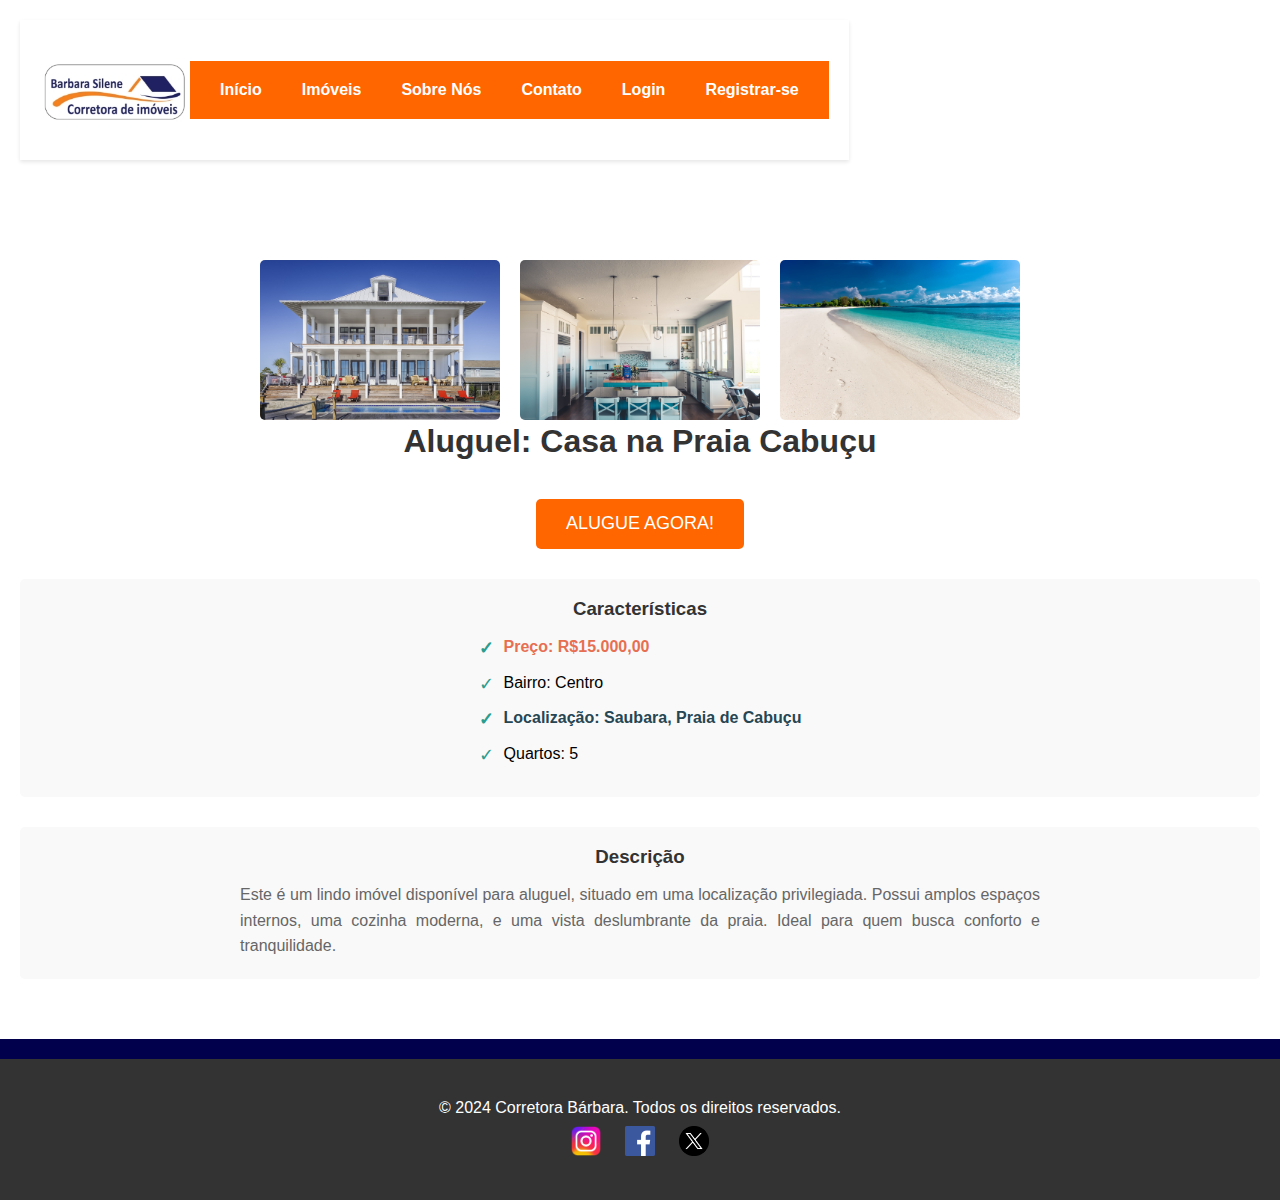
<file: alu_imovel1.html>
<!DOCTYPE html>
<html lang="pt-BR">
  <head>
    <meta charset="UTF-8" />
    <meta name="viewport" content="width=device-width, initial-scale=1.0" />
    <title>Corretora Bárbara</title>
    <link rel="stylesheet" href="styles1.css" />
    <link rel="stylesheet" href="estilo_detalhe.css" />
    <link rel="stylesheet" href="style_menu.css" />
  </head>
  <body>
    <!--CABEÇALHO DE NAVEGAÇÃO-->
    <header></header>
    <main>
      <!-- Galeria de Fotos do Imóvel -->
      <section class="properties">
        <!-- Miniaturas da Galeria -->
        <div class="gallery">
          <div class="thumbnail" onclick="toggleImage('image1')">
            <img
              src="imoveis/aluguel imoveis_/detalhes/large-home-389271_1280.jpg"
              alt="Imagem 1"
            />
          </div>
          <div class="thumbnail" onclick="toggleImage('image2')">
            <img
              src="imoveis/aluguel imoveis_/detalhes/kitchen-2565105_1280.jpg"
              alt="Imagem 2"
            />
          </div>
          <div class="thumbnail" onclick="toggleImage('image3')">
            <img
              src="imoveis/aluguel imoveis_/detalhes/beach-6292382_1280.jpg"
              alt="Imagem 3"
            />
          </div>
        </div>

        <!-- Visualização Ampliada (Lightbox) -->
        <div class="lightbox" id="image1">
          <span class="close" onclick="toggleImage('image1')">&times;</span>
          <img
            src="imoveis/aluguel imoveis_/detalhes/large-home-389271_1280.jpg"
            alt="Imagem 1"
          />
        </div>
        <div class="lightbox" id="image2">
          <span class="close" onclick="toggleImage('image2')">&times;</span>
          <img
            src="imoveis/aluguel imoveis_/detalhes/kitchen-2565105_1280.jpg"
            alt="Imagem 2"
          />
        </div>
        <div class="lightbox" id="image3">
          <span class="close" onclick="toggleImage('image3')">&times;</span>
          <img
            src="imoveis/aluguel imoveis_/detalhes/beach-6292382_1280.jpg"
            alt="Imagem 3"
          />
        </div>
        <h2>Aluguel: Casa na Praia Cabuçu</h2>
        <div>
          <div class="cta-container">
            <a href="contato.html" class="cta">ALUGUE AGORA!</a>
          </div>
        </div>
        <!-- Características -->
        <div class="property-details">
          <h3>Características</h3>
          <ul>
            <li>Preço: R$15.000,00</li>
            <li>Bairro: Centro</li>
            <li>Localização: Saubara, Praia de Cabuçu</li>
            <li>Quartos: 5</li>
          </ul>
        </div>

        <!-- Descrição Detalhada do Imóvel -->
        <div class="property-details">
          <h3>Descrição</h3>
          <p>
            Este é um lindo imóvel disponível para aluguel, situado em uma
            localização privilegiada. Possui amplos espaços internos, uma
            cozinha moderna, e uma vista deslumbrante da praia. Ideal para quem
            busca conforto e tranquilidade.
          </p>
        </div>
      </section>
    </main>

    <!-- RODAPÉ -->
    <footer></footer>
    <script src="loadComponents.js"></script>
    <script src="galeria.js"></script>
  </body>
</html>
</file>
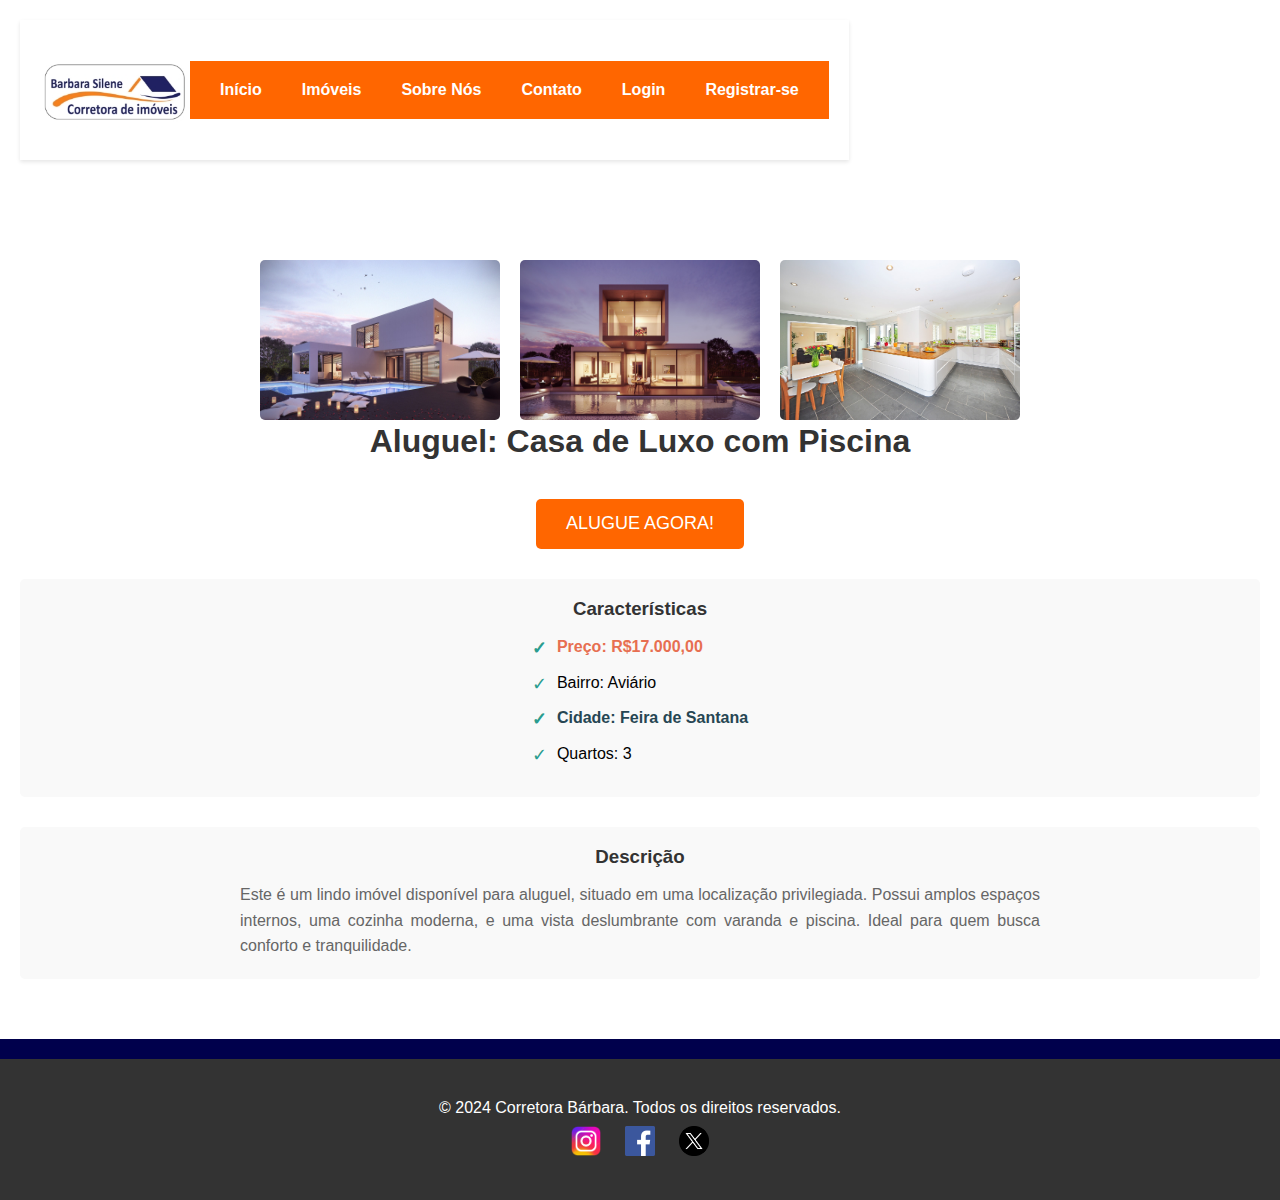
<file: alu_imovel2.html>
<!DOCTYPE html>
<html lang="pt-BR">
  <head>
    <meta charset="UTF-8" />
    <meta name="viewport" content="width=device-width, initial-scale=1.0" />
    <title>Corretora Bárbara</title>
    <link rel="stylesheet" href="styles1.css" />
    <link rel="stylesheet" href="estilo_detalhe.css" />
    <link rel="stylesheet" href="style_menu.css" />
  </head>
  <body>
    <!--CABEÇALHO DE NAVEGAÇÃO-->
    <header></header>
    <main>
      <!-- Galeria de Fotos do Imóvel -->
      <section class="properties">
        <!-- Miniaturas da Galeria -->
        <div class="gallery">
          <div class="thumbnail" onclick="toggleImage('image1')">
            <img
              src="imoveis/aluguel imoveis_/detalhes/architecture-1477101_1280.jpg"
              alt="Imagem 1"
            />
          </div>
          <div class="thumbnail" onclick="toggleImage('image2')">
            <img
              src="imoveis/aluguel imoveis_/detalhes/house-1477041_1280.jpg"
              alt="Imagem 2"
            />
          </div>
          <div class="thumbnail" onclick="toggleImage('image3')">
            <img
              src="imoveis/aluguel imoveis_/detalhes/kitchen-1336160_1280.jpg"
              alt="Imagem 3"
            />
          </div>
        </div>

        <!-- Visualização Ampliada (Lightbox) -->
        <div class="lightbox" id="image1">
          <span class="close" onclick="toggleImage('image1')">&times;</span>
          <img
            src="imoveis/aluguel imoveis_/detalhes/architecture-1477101_1280.jpg"
            alt="Imagem 1"
          />
        </div>
        <div class="lightbox" id="image2">
          <span class="close" onclick="toggleImage('image2')">&times;</span>
          <img
            src="imoveis/aluguel imoveis_/detalhes/house-1477041_1280.jpg"
            alt="Imagem 2"
          />
        </div>
        <div class="lightbox" id="image3">
          <span class="close" onclick="toggleImage('image3')">&times;</span>
          <img
            src="imoveis/aluguel imoveis_/detalhes/kitchen-1336160_1280.jpg"
            alt="Imagem 3"
          />
        </div>
        <h2>Aluguel: Casa de Luxo com Piscina</h2>
        <div>
          <div class="cta-container">
            <a href="contato.html" class="cta">ALUGUE AGORA!</a>
          </div>
        </div>
        <!-- Características -->
        <div class="property-details">
          <h3>Características</h3>
          <ul>
            <li>Preço: R$17.000,00</li>
            <li>Bairro: Aviário</li>
            <li>Cidade: Feira de Santana</li>
            <li>Quartos: 3</li>
          </ul>
        </div>

        <!-- Descrição Detalhada do Imóvel -->
        <div class="property-details">
          <h3>Descrição</h3>
          <p>
            Este é um lindo imóvel disponível para aluguel, situado em uma
            localização privilegiada. Possui amplos espaços internos, uma
            cozinha moderna, e uma vista deslumbrante com varanda e piscina.
            Ideal para quem busca conforto e tranquilidade.
          </p>
        </div>
      </section>
    </main>

    <!-- RODAPÉ -->
    <footer></footer>
    <script src="loadComponents.js"></script>
    <script src="galeria.js"></script>
  </body>
</html>
</file>
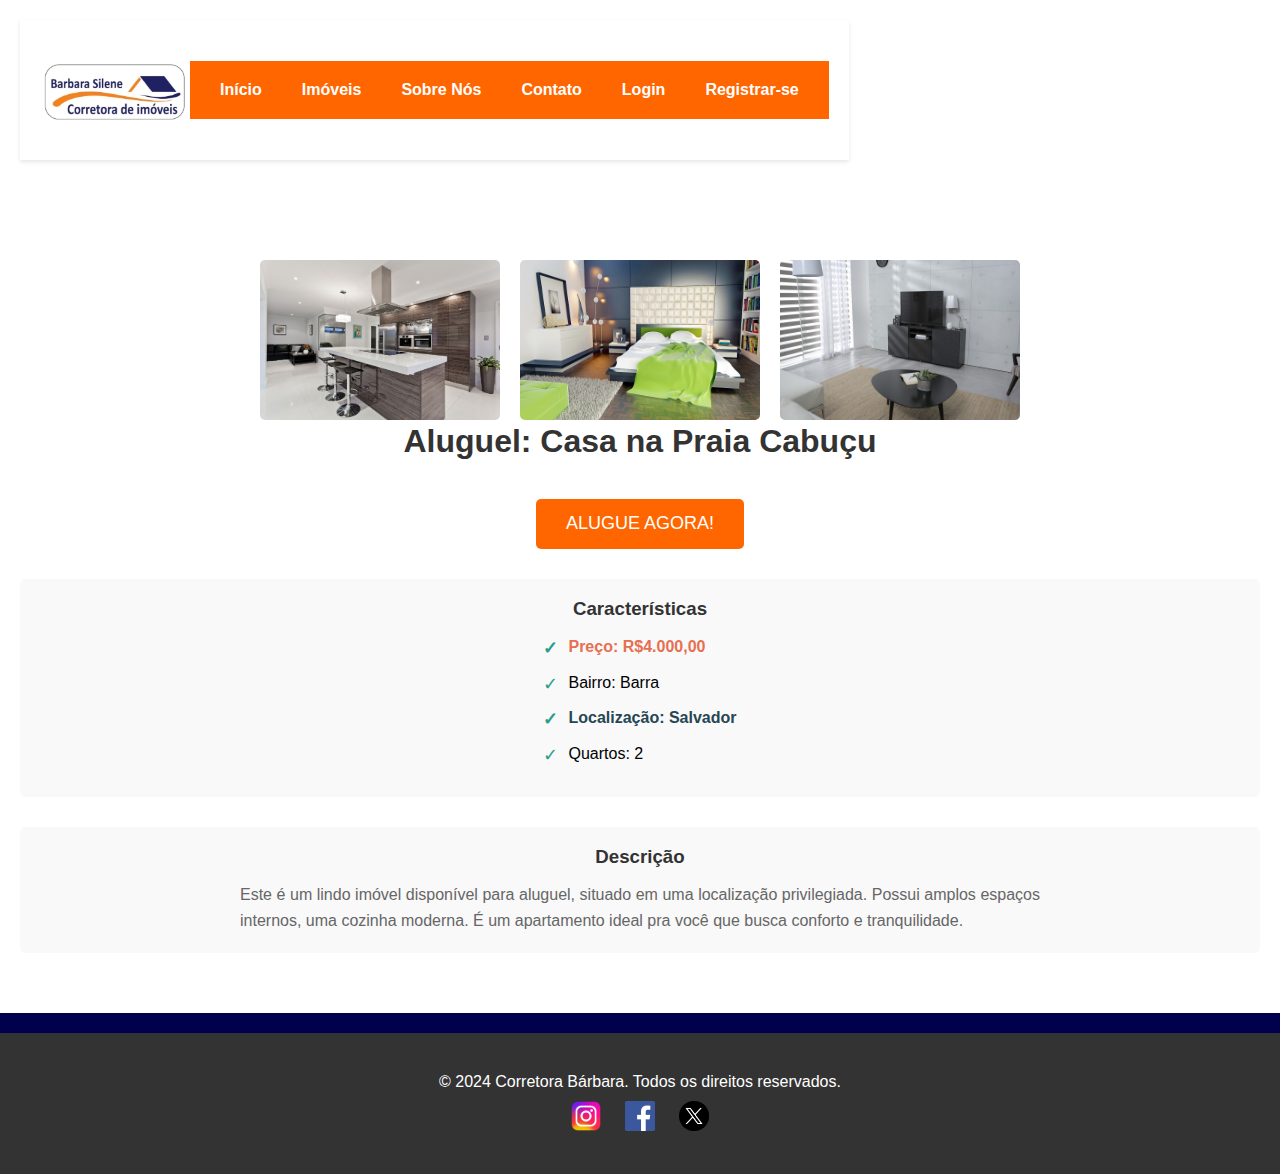
<file: alu_imovel3.html>
<!DOCTYPE html>
<html lang="pt-BR">
  <head>
    <meta charset="UTF-8" />
    <meta name="viewport" content="width=device-width, initial-scale=1.0" />
    <title>Corretora Bárbara</title>
    <link rel="stylesheet" href="styles1.css" />
    <link rel="stylesheet" href="estilo_detalhe.css" />
    <link rel="stylesheet" href="style_menu.css" />
  </head>
  <body>
    <!--CABEÇALHO DE NAVEGAÇÃO-->
    <header></header>
    <main>
      <!-- Galeria de Fotos do Imóvel -->
      <section class="properties">
        <!-- Miniaturas da Galeria -->
        <div class="gallery">
          <div class="thumbnail" onclick="toggleImage('image1')">
            <img
              src="imoveis/aluguel imoveis_/detalhes/kitchen-1809844_1280.jpg"
              alt="Imagem 1"
            />
          </div>
          <div class="thumbnail" onclick="toggleImage('image2')">
            <img
              src="imoveis/aluguel imoveis_/detalhes/wall-panel-416041_1280.jpg"
              alt="Imagem 2"
            />
          </div>
          <div class="thumbnail" onclick="toggleImage('image3')">
            <img
              src="imoveis/aluguel imoveis_/detalhes/living-room-1872192_1280.jpg"
              alt="Imagem 3"
            />
          </div>
        </div>

        <!-- Visualização Ampliada (Lightbox) -->
        <div class="lightbox" id="image1">
          <span class="close" onclick="toggleImage('image1')">&times;</span>
          <img
            src="imoveis/aluguel imoveis_/detalhes/large-home-389271_1280.jpg"
            alt="Imagem 1"
          />
        </div>
        <div class="lightbox" id="image2">
          <span class="close" onclick="toggleImage('image2')">&times;</span>
          <img
            src="imoveis/aluguel imoveis_/detalhes/kitchen-2565105_1280.jpg"
            alt="Imagem 2"
          />
        </div>
        <div class="lightbox" id="image3">
          <span class="close" onclick="toggleImage('image3')">&times;</span>
          <img
            src="imoveis/aluguel imoveis_/detalhes/beach-6292382_1280.jpg"
            alt="Imagem 3"
          />
        </div>
        <h2>Aluguel: Casa na Praia Cabuçu</h2>
        <div>
          <div class="cta-container">
            <a href="contato.html" class="cta">ALUGUE AGORA!</a>
          </div>
        </div>
        <!-- Características -->
        <div class="property-details">
          <h3>Características</h3>
          <ul>
            <li>Preço: R$4.000,00</li>
            <li>Bairro: Barra</li>
            <li>Localização: Salvador</li>
            <li>Quartos: 2</li>
          </ul>
        </div>

        <!-- Descrição Detalhada do Imóvel -->
        <div class="property-details">
          <h3>Descrição</h3>
          <p>
            Este é um lindo imóvel disponível para aluguel, situado em uma
            localização privilegiada. Possui amplos espaços internos, uma
            cozinha moderna. É um apartamento ideal pra você que busca conforto
            e tranquilidade.
          </p>
        </div>
      </section>
    </main>

    <!-- RODAPÉ -->
    <footer></footer>
    <script src="loadComponents.js"></script>
    <script src="galeria.js"></script>
  </body>
</html>
</file>
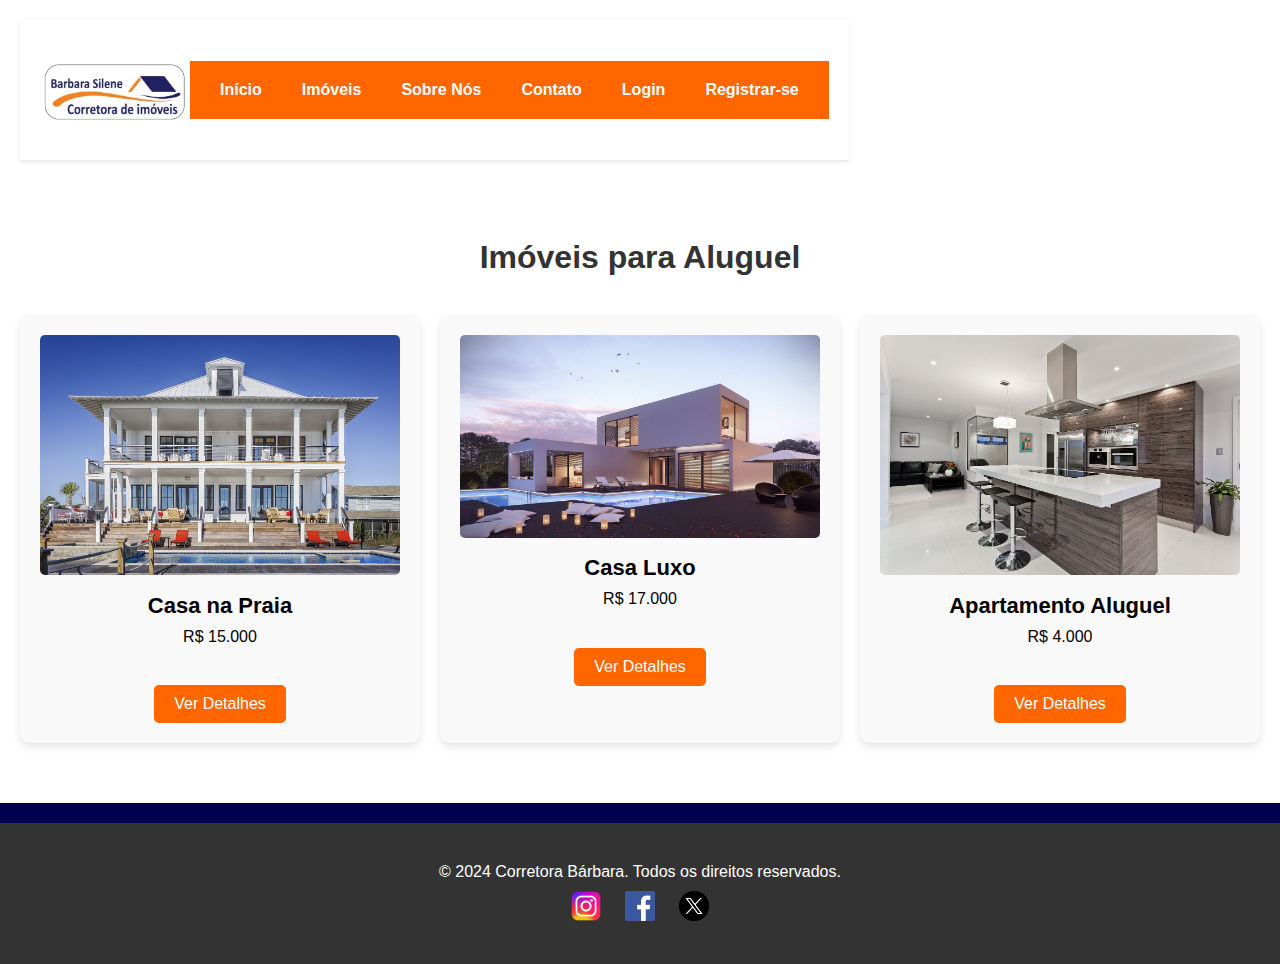
<file: alugar.html>
<!DOCTYPE html>
<html lang="pt-BR">
  <head>
    <meta charset="UTF-8" />
    <meta name="viewport" content="width=device-width, initial-scale=1.0" />
    <title>Corretora Bárbara</title>
    <link rel="stylesheet" href="styles1.css" />
    <link rel="stylesheet" href="style_menu.css" />
  </head>
  <body>
    <!--CABEÇALHO DE NAVEGAÇÃO-->
    <header></header>
    <main>
      <section class="properties">
        <h2>Imóveis para Aluguel</h2>
        <div class="property-grid">
          <div class="property">
            <img
              src="imoveis/aluguel imoveis_/detalhes/large-home-389271_1280.jpg"
              alt="Imóvel 1"
            />
            <h3>Casa na Praia</h3>
            <p>R$ 15.000</p>
            <a href="alu_imovel1.html" class="details-btn">Ver Detalhes</a
            ><!--Detalhe-->
          </div>
          <div class="property">
            <img
              src="imoveis/aluguel imoveis_/detalhes/architecture-1477101_1280.jpg"
              alt="Imóvel 2"
            />
            <h3>Casa Luxo</h3>
            <p>R$ 17.000</p>
            <a href="alu_imovel2.html" class="details-btn">Ver Detalhes</a
            ><!--Detalhe-->
          </div>
          <div class="property">
            <img
              src="imoveis/aluguel imoveis_/detalhes/kitchen-1809844_1280.jpg"
              alt="Imóvel 3"
            />
            <h3>Apartamento Aluguel</h3>
            <p>R$ 4.000</p>
            <a href="alu_imovel3.html" class="details-btn">Ver Detalhes</a>
          </div>
        </div>
      </section>
    </main>

    <!-- RODAPÉ -->
    <footer></footer>
    <script src="loadComponents.js"></script>
  </body>
</html>
</file>
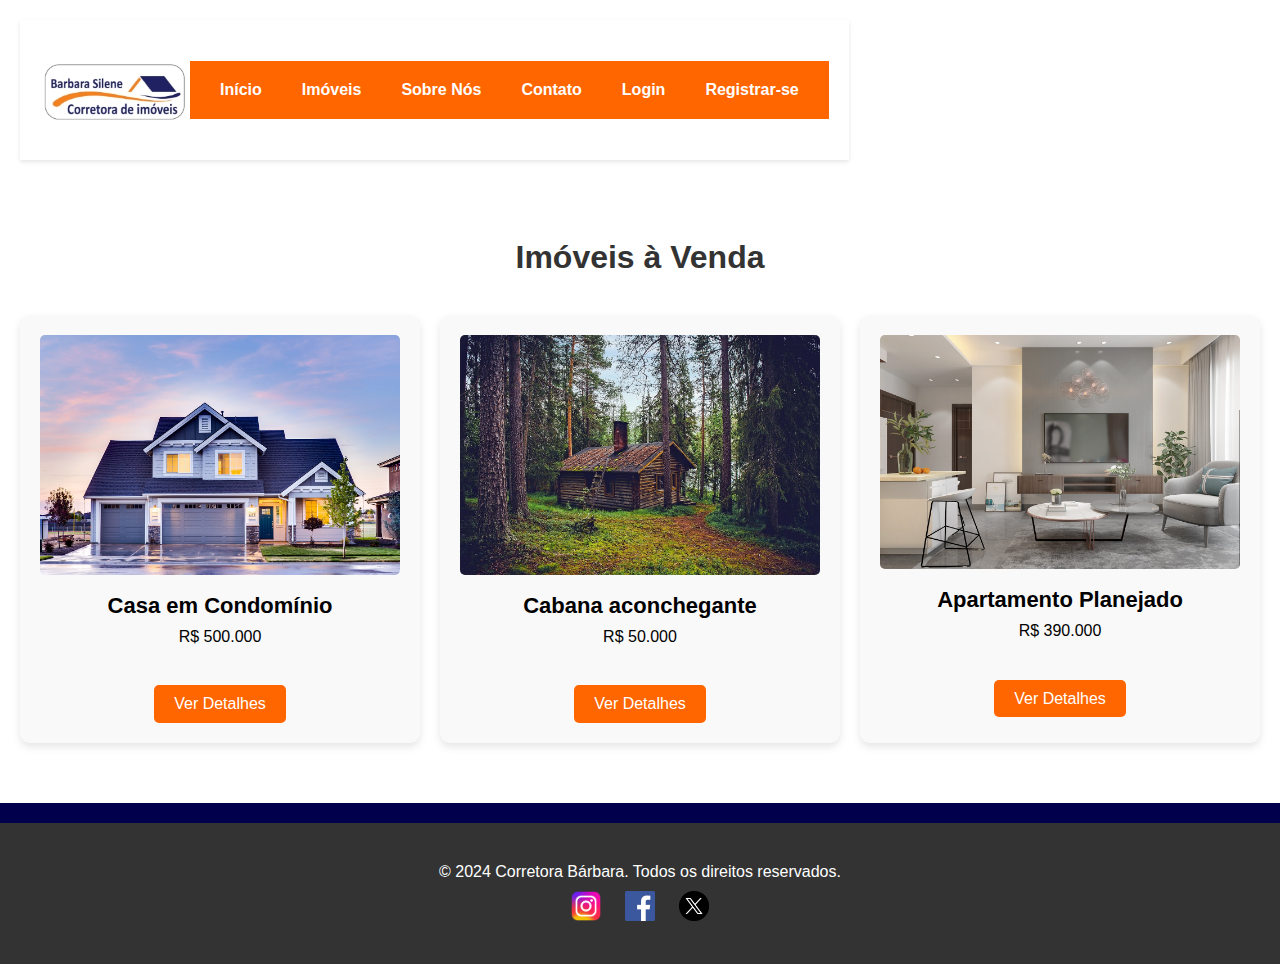
<file: comprar.html>
<!DOCTYPE html>
<html lang="pt-BR">
  <head>
    <meta charset="UTF-8" />
    <meta name="viewport" content="width=device-width, initial-scale=1.0" />
    <title>Corretora Bárbara</title>
    <link rel="stylesheet" href="styles1.css" />
    <link rel="stylesheet" href="style_menu.css" />
  </head>
  <body>
    <!--CABEÇALHO DE NAVEGAÇÃO-->
    <header></header>
    <main>
      <section class="properties">
        <h2>Imóveis à Venda</h2>
        <div class="property-grid">
          <div class="property">
            <img
              src="imoveis/venda_imoveis/imoveis_venda/house-1836070_1280.jpg"
              alt="Imóvel 1"
            />
            <h3>Casa em Condomínio</h3>
            <p>R$ 500.000</p>
            <a href="ven_imovel1.html" class="details-btn">Ver Detalhes</a
            ><!--Detalhe-->
          </div>
          <div class="property">
            <img
              src="imoveis/venda_imoveis/imoveis_venda/log-cabin-1886620_1280.jpg"
              alt="Imóvel 2"
            />
            <h3>Cabana aconchegante</h3>
            <p>R$ 50.000</p>
            <a href="ven_imovel2.html" class="details-btn">Ver Detalhes</a
            ><!--Detalhe-->
          </div>
          <div class="property">
            <img
              src="imoveis/venda_imoveis/imoveis_venda/apartment-5346460_1280.jpg"
              alt="Imóvel 3"
            />
            <h3>Apartamento Planejado</h3>
            <p>R$ 390.000</p>
            <a href="ven_imovel3.html" class="details-btn">Ver Detalhes</a>
          </div>
        </div>
      </section>
    </main>

    <!-- RODAPÉ -->
    <footer></footer>
    <script src="loadComponents.js"></script>
  </body>
</html>
</file>
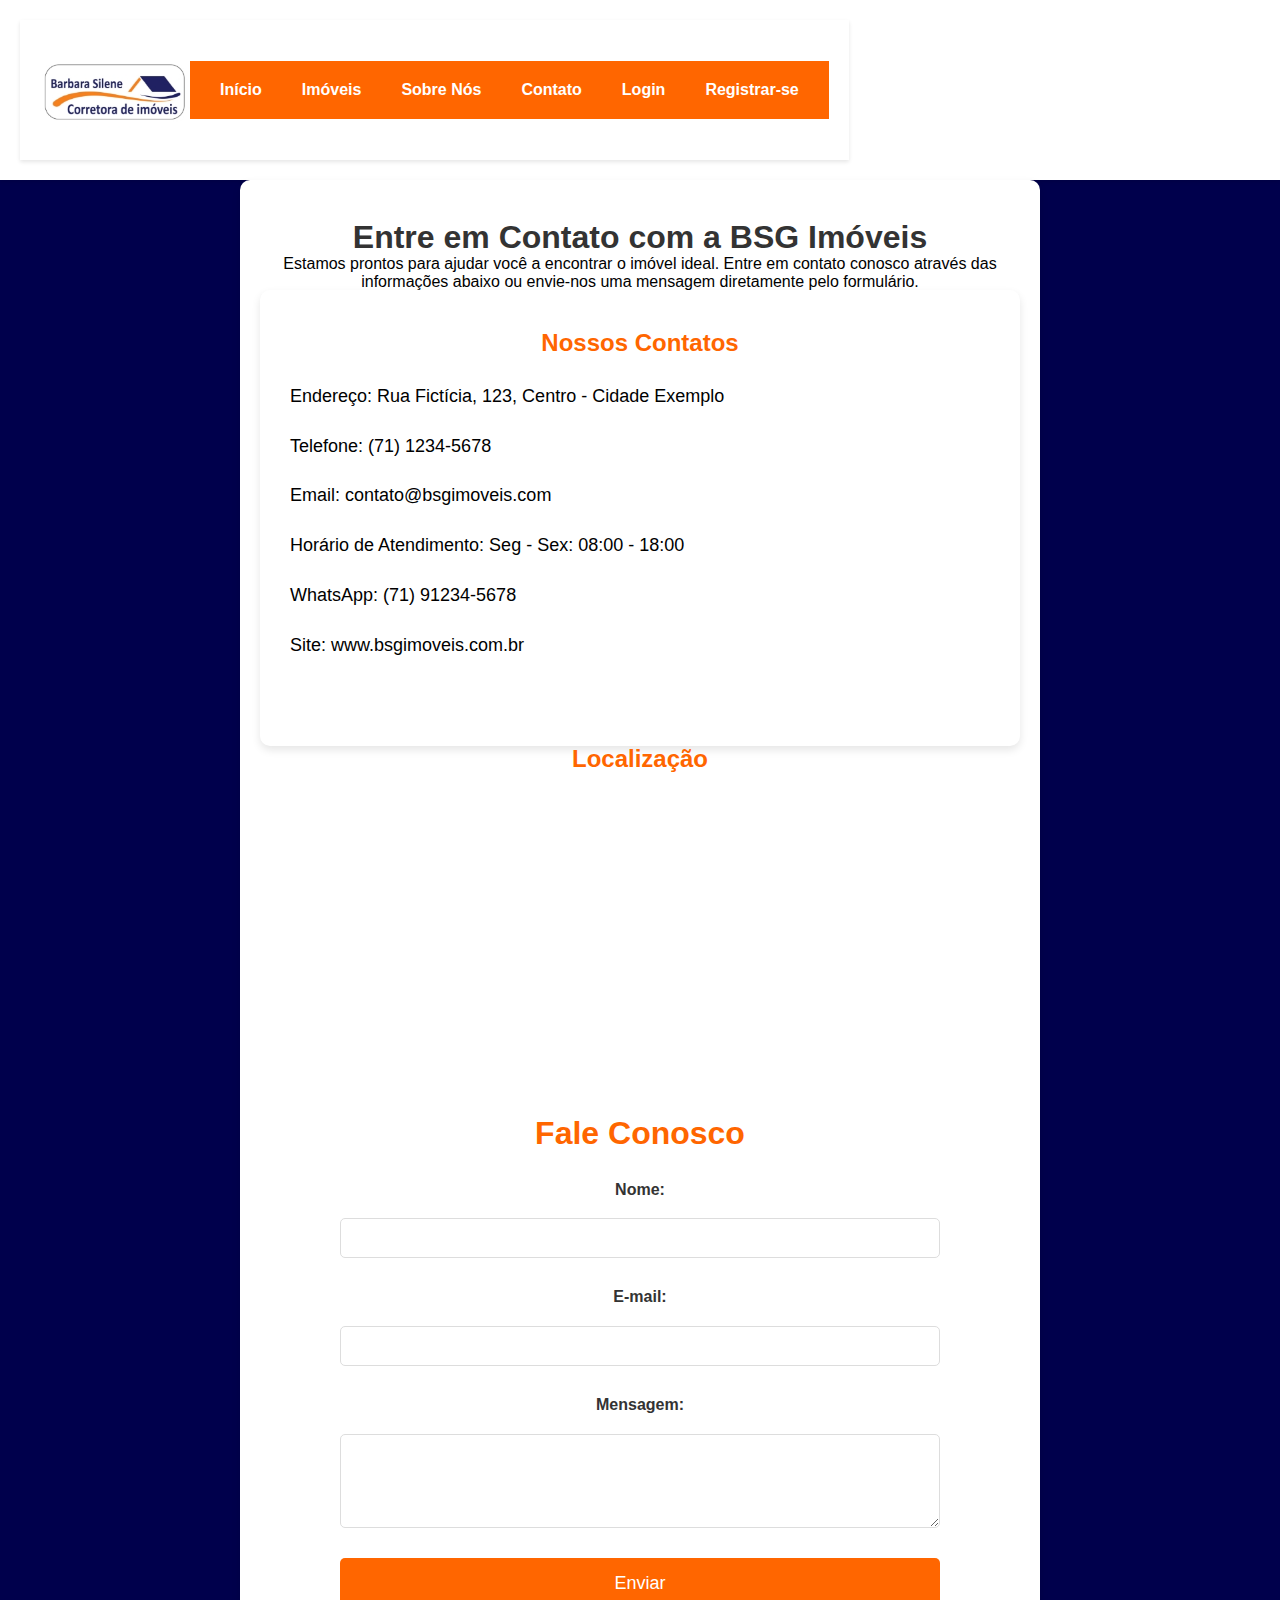
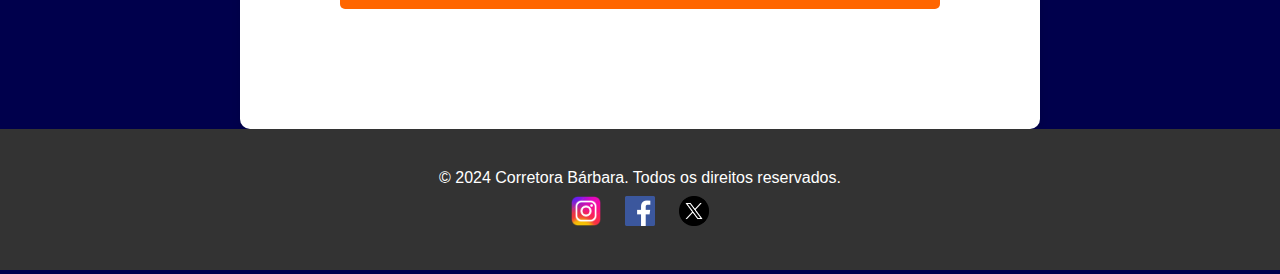
<file: contato.html>
<!DOCTYPE html>
<html lang="pt-BR">
  <head>
    <meta charset="UTF-8" />
    <meta name="viewport" content="width=device-width, initial-scale=1.0" />
    <title>Corretora Bárbara</title>
    <link rel="stylesheet" href="styles1.css" />
    <link rel="stylesheet" href="style_menu.css" />
    <link rel="stylesheet" href="contato.css" />
  </head>
  <body>
    <!--CABEÇALHO DE NAVEGAÇÃO-->
    <header></header>
    <main>
      <section class="contato">
        <h1>Entre em Contato com a BSG Imóveis</h1>
        <p>
          Estamos prontos para ajudar você a encontrar o imóvel ideal. Entre em
          contato conosco através das informações abaixo ou envie-nos uma
          mensagem diretamente pelo formulário.
        </p>

        <section class="contato">
            <h2>Nossos Contatos</h2>
            <div class="info-contato">
              <div class="detalhe-contato">
                <ul>
                  <li><i class="fas fa-map-marker-alt"></i> Endereço: Rua Fictícia, 123, Centro - Cidade Exemplo</li>
                </ul>
              </div>
              <div class="detalhe-contato">
                <ul>
                  <li><i class="fas fa-phone"></i> Telefone: (71) 1234-5678</li>
                </ul>
              </div>
              <div class="detalhe-contato">
                <ul>
                  <li><i class="fas fa-envelope"></i> Email: contato@bsgimoveis.com</li>
                </ul>
              </div>
              <div class="detalhe-contato">
                <ul>
                  <li><i class="fas fa-clock"></i> Horário de Atendimento: Seg - Sex: 08:00 - 18:00</li>
                </ul>
              </div>
              <div class="detalhe-contato">
                <ul>
                  <li><i class="fas fa-mobile-alt"></i> WhatsApp: (71) 91234-5678</li>
                </ul>
              </div>
              <div class="detalhe-contato">
                <ul>
                  <li><i class="fas fa-globe"></i> Site: www.bsgimoveis.com.br</li>
                </ul>
              </div>
            </div>
          </section>
          
          

          <div class="mapa">
            <h2>Localização</h2>
            <!-- Google Maps Embed API -->
            <iframe
              src="https://www.google.com/maps/embed?pb=!1m18!1m12!1m3!1d3658.94403483192!2d-39.08332938502292!3d-12.257062891326586!2m3!1f0!2f0!3f0!3m2!1i1024!2i768!4f13.1!3m3!1m2!1s0x0%3A0x0!2zMTLCsDE1JzI1LjUiUyAzOcKwMDUnMDQuMiJX!5e0!3m2!1spt-BR!2sbr!4v1616349222914!5m2!1spt-BR!2sbr"
              width="100%"
              height="250"
              style="border: 0"
              allowfullscreen=""
              loading="lazy"
            ></iframe>
          </div>
        </div>

    
      <section class="contact">
        <h2>Fale Conosco</h2>
        <form id="contact-form" action="#" method="POST">
          <label for="name">Nome:</label>
          <input type="text" id="name" name="name" required />

          <label for="email">E-mail:</label>
          <input type="email" id="email" name="email" required />

          <label for="message">Mensagem:</label>
          <textarea id="message" name="message" rows="4" required></textarea>

          <button type="submit" class="submit-btn">Enviar</button>
        </form>
      </section>
      <script src="form-validation.js"></script>
      </section>
    </main>

    <!-- RODAPÉ -->
    <footer></footer>
    <script src="loadComponents.js"></script>
  </body>
</html>
</file>
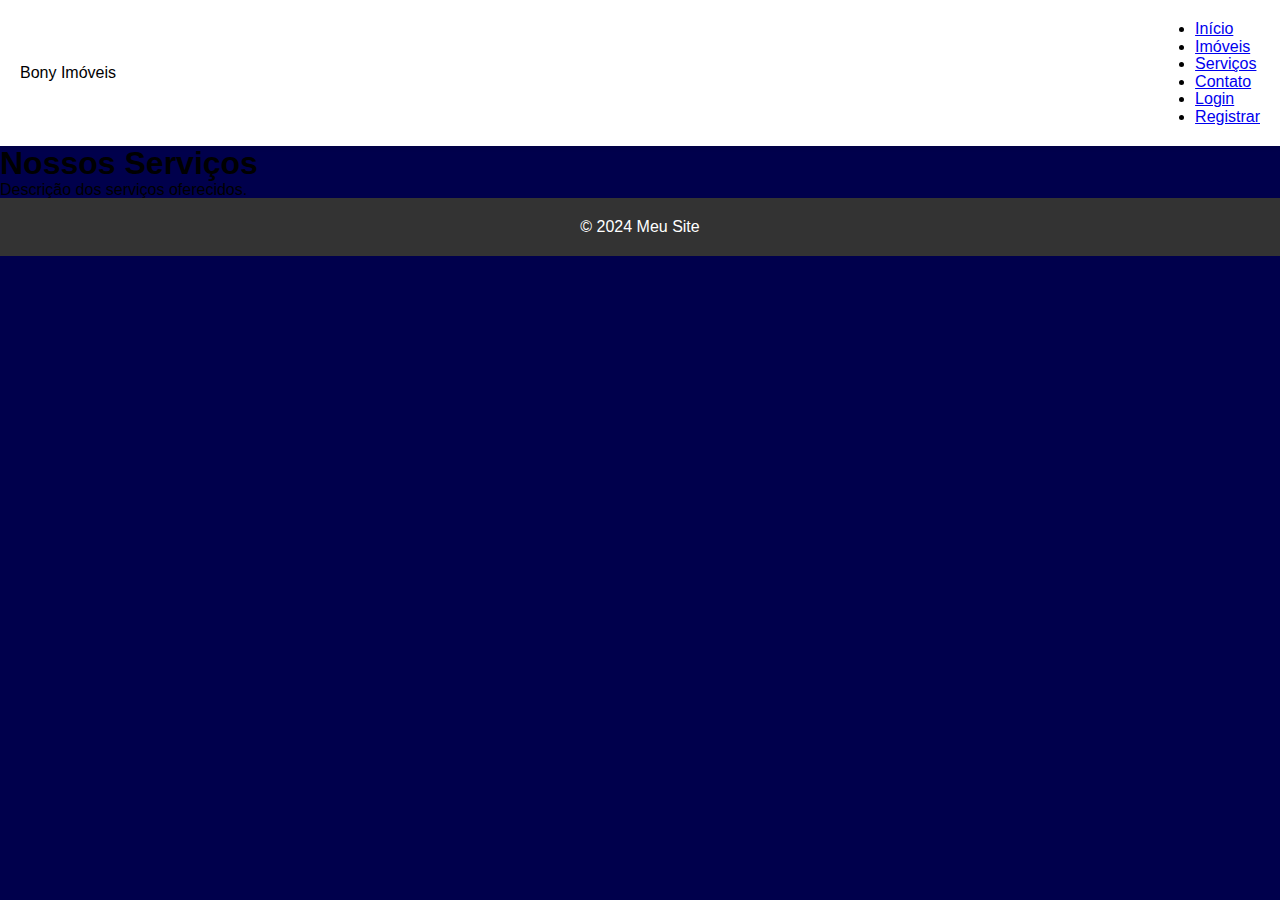
<file: servicos.html>
<!DOCTYPE html>
<html lang="pt-br">
  <head>
    <meta charset="UTF-8" />
    <meta name="viewport" content="width=device-width, initial-scale=1.0" />
    <title>Serviços - Meu Site</title>
    <link rel="stylesheet" href="styles1.css" />
  </head>
  <body>
    <header>
      <div class="logo">Bony Imóveis</div>
      <nav>
        <ul class="nav-left">
          <li><a href="index.html">Início</a></li>
          <li><a href="imoveis.html">Imóveis</a></li>
          <li><a href="servicos.html">Serviços</a></li>
          <li><a href="contato.html">Contato</a></li>
        </ul>
        <ul class="nav-right">
          <li><a href="#">Login</a></li>
          <li><a href="#">Registrar</a></li>
        </ul>
      </nav>
    </header>

    <main>
      <h1>Nossos Serviços</h1>
      <p>Descrição dos serviços oferecidos.</p>
    </main>

    <footer>
      <p>&copy; 2024 Meu Site</p>
    </footer>
  </body>
</html>
</file>
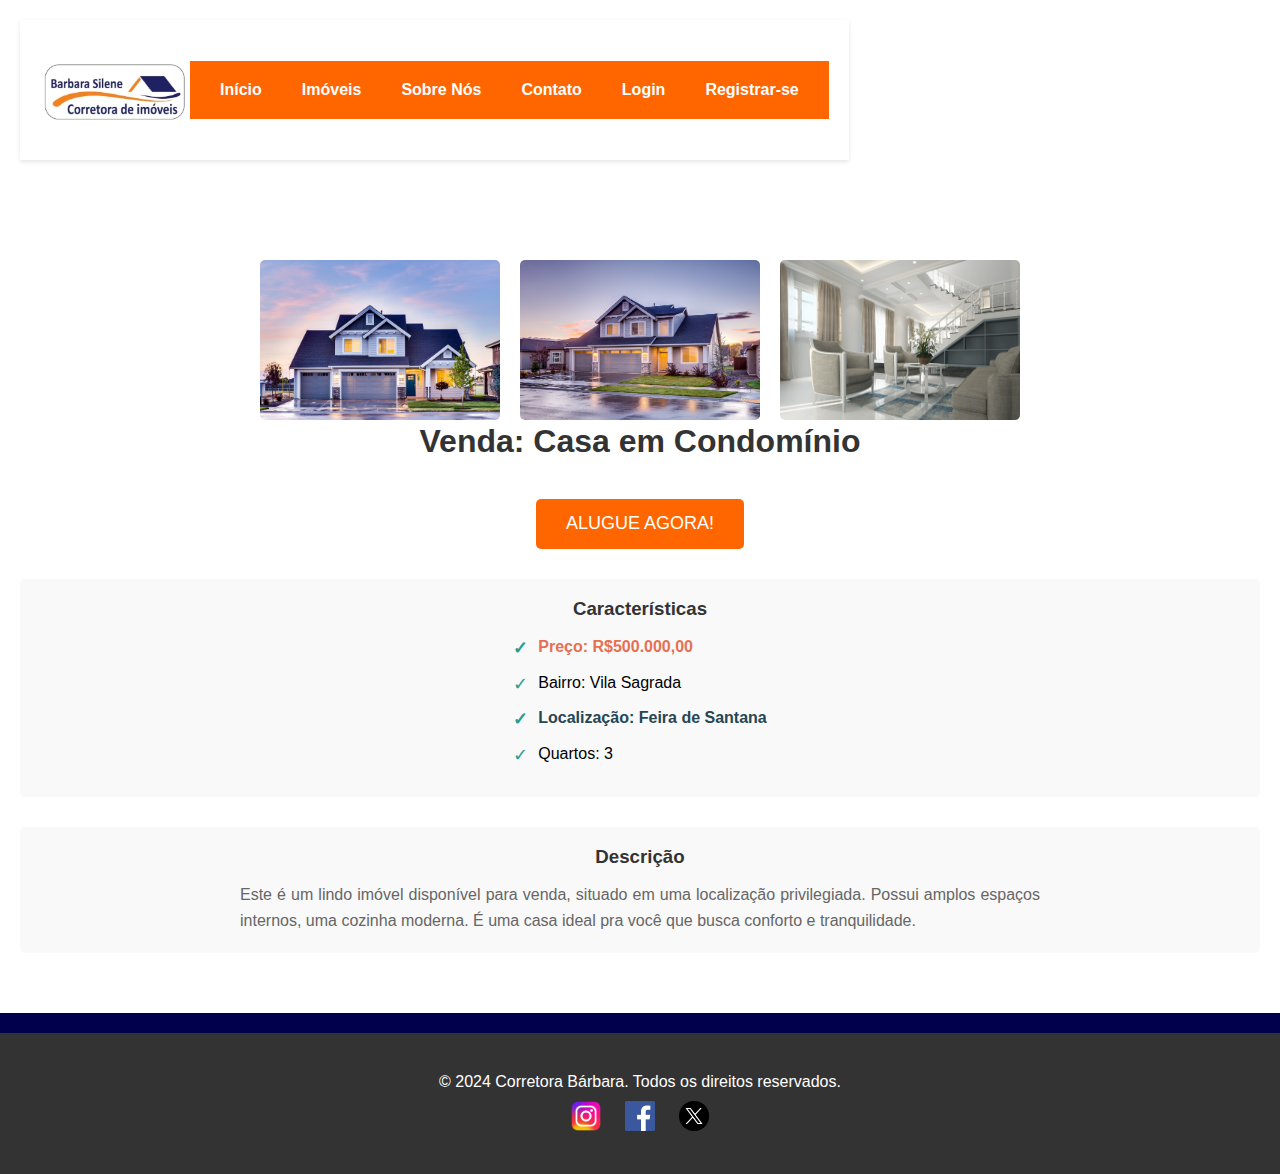
<file: ven_imovel1.html>
<!DOCTYPE html>
<html lang="pt-BR">
  <head>
    <meta charset="UTF-8" />
    <meta name="viewport" content="width=device-width, initial-scale=1.0" />
    <title>Corretora Bárbara</title>
    <link rel="stylesheet" href="styles1.css" />
    <link rel="stylesheet" href="estilo_detalhe.css" />
    <link rel="stylesheet" href="style_menu.css" />
  </head>
  <body>
    <!--CABEÇALHO DE NAVEGAÇÃO-->
    <header></header>
    <main>
      <!-- Galeria de Fotos do Imóvel -->
      <section class="properties">
        <!-- Miniaturas da Galeria -->
        <div class="gallery">
          <div class="thumbnail" onclick="toggleImage('image1')">
            <img
              src="imoveis/venda_imoveis/imoveis_venda/house-1836070_1280.jpg"
              alt="Imagem 1"
            />
          </div>
          <div class="thumbnail" onclick="toggleImage('image2')">
            <img
              src="imoveis/venda_imoveis/imoveis_venda/house-1867187_1280.jpg"
              alt="Imagem 2"
            />
          </div>
          <div class="thumbnail" onclick="toggleImage('image3')">
            <img
              src="imoveis/venda_imoveis/imoveis_venda/interior-2685521_1280.jpg"
              alt="Imagem 3"
            />
          </div>
        </div>

        <!-- Visualização Ampliada (Lightbox) -->
        <div class="lightbox" id="image1">
          <span class="close" onclick="toggleImage('image1')">&times;</span>
          <img
            src="imoveis/venda_imoveis/imoveis_venda/house-1836070_1280.jpg"
            alt="Imagem 1"
          />
        </div>
        <div class="lightbox" id="image2">
          <span class="close" onclick="toggleImage('image2')">&times;</span>
          <img
            src="imoveis/venda_imoveis/imoveis_venda/house-1867187_1280.jpg"
            alt="Imagem 2"
          />
        </div>
        <div class="lightbox" id="image3">
          <span class="close" onclick="toggleImage('image3')">&times;</span>
          <img
            src="imoveis/venda_imoveis/imoveis_venda/interior-2685521_1280.jpg"
            alt="Imagem 3"
          />
        </div>
        <h2>Venda: Casa em Condomínio</h2>
        <div>
          <div class="cta-container">
            <a href="contato.html" class="cta">ALUGUE AGORA!</a>
          </div>
        </div>
        <!-- Características -->
        <div class="property-details">
          <h3>Características</h3>
          <ul>
            <li>Preço: R$500.000,00</li>
            <li>Bairro: Vila Sagrada</li>
            <li>Localização: Feira de Santana</li>
            <li>Quartos: 3</li>
          </ul>
        </div>

        <!-- Descrição Detalhada do Imóvel -->
        <div class="property-details">
          <h3>Descrição</h3>
          <p>
            Este é um lindo imóvel disponível para venda, situado em uma
            localização privilegiada. Possui amplos espaços internos, uma
            cozinha moderna. É uma casa ideal pra você que busca conforto e
            tranquilidade.
          </p>
        </div>
      </section>
    </main>

    <!-- RODAPÉ -->
    <footer></footer>
    <script src="loadComponents.js"></script>
    <script src="galeria.js"></script>
  </body>
</html>
</file>
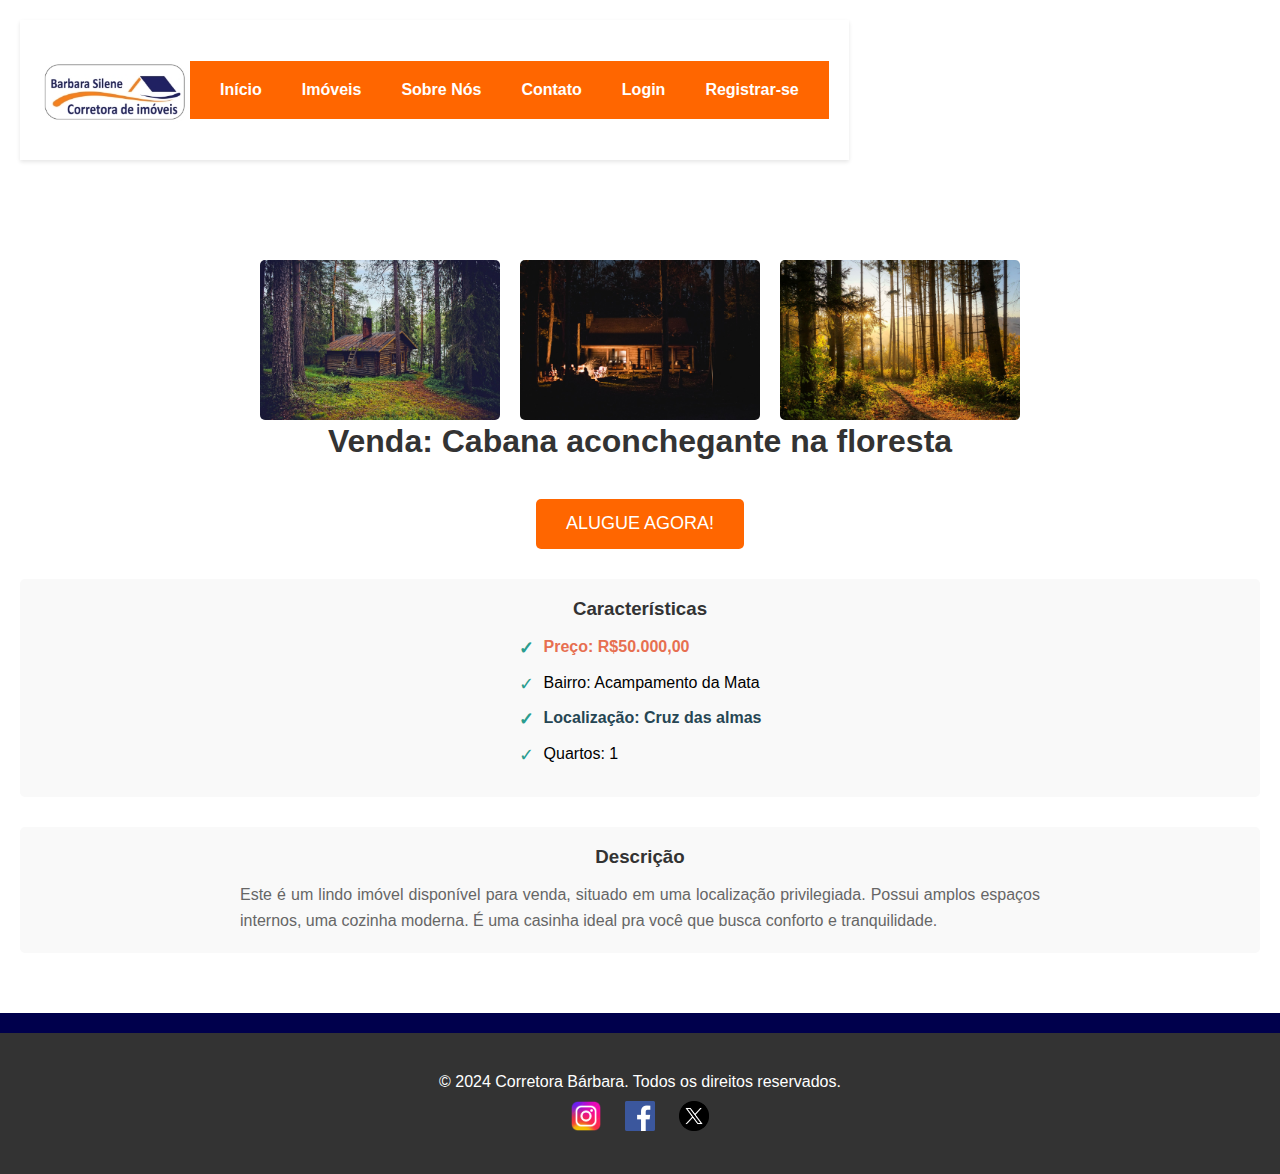
<file: ven_imovel2.html>
<!DOCTYPE html>
<html lang="pt-BR">
  <head>
    <meta charset="UTF-8" />
    <meta name="viewport" content="width=device-width, initial-scale=1.0" />
    <title>Corretora Bárbara</title>
    <link rel="stylesheet" href="styles1.css" />
    <link rel="stylesheet" href="estilo_detalhe.css" />
    <link rel="stylesheet" href="style_menu.css" />
  </head>
  <body>
    <!--CABEÇALHO DE NAVEGAÇÃO-->
    <header></header>
    <main>
      <!-- Galeria de Fotos do Imóvel -->
      <section class="properties">
        <!-- Miniaturas da Galeria -->
        <div class="gallery">
          <div class="thumbnail" onclick="toggleImage('image1')">
            <img
              src="imoveis/venda_imoveis/imoveis_venda/log-cabin-1886620_1280.jpg"
              alt="Imagem 1"
            />
          </div>
          <div class="thumbnail" onclick="toggleImage('image2')">
            <img
              src="imoveis/venda_imoveis/imoveis_venda/barn-2594975_1280.jpg"
              alt="Imagem 2"
            />
          </div>
          <div class="thumbnail" onclick="toggleImage('image3')">
            <img
              src="imoveis/venda_imoveis/imoveis_venda/forest-6765636_1280.jpg"
              alt="Imagem 3"
            />
          </div>
        </div>

        <!-- Visualização Ampliada (Lightbox) -->
        <div class="lightbox" id="image1">
          <span class="close" onclick="toggleImage('image1')">&times;</span>
          <img
            src="imoveis/venda_imoveis/imoveis_venda/log-cabin-1886620_1280.jpg"
            alt="Imagem 1"
          />
        </div>
        <div class="lightbox" id="image2">
          <span class="close" onclick="toggleImage('image2')">&times;</span>
          <img
            src="imoveis/venda_imoveis/imoveis_venda/barn-2594975_1280.jpg"
            alt="Imagem 2"
          />
        </div>
        <div class="lightbox" id="image3">
          <span class="close" onclick="toggleImage('image3')">&times;</span>
          <img
            src="imoveis/venda_imoveis/imoveis_venda/forest-6765636_1280.jpg"
            alt="Imagem 3"
          />
        </div>
        <h2>Venda: Cabana aconchegante na floresta</h2>
        <div>
          <div class="cta-container">
            <a href="contato.html" class="cta">ALUGUE AGORA!</a>
          </div>
        </div>
        <!-- Características -->
        <div class="property-details">
          <h3>Características</h3>
          <ul>
            <li>Preço: R$50.000,00</li>
            <li>Bairro: Acampamento da Mata</li>
            <li>Localização: Cruz das almas</li>
            <li>Quartos: 1</li>
          </ul>
        </div>

        <!-- Descrição Detalhada do Imóvel -->
        <div class="property-details">
          <h3>Descrição</h3>
          <p>
            Este é um lindo imóvel disponível para venda, situado em uma
            localização privilegiada. Possui amplos espaços internos, uma
            cozinha moderna. É uma casinha ideal pra você que busca conforto e
            tranquilidade.
          </p>
        </div>
      </section>
    </main>

    <!-- RODAPÉ -->
    <footer></footer>
    <script src="loadComponents.js"></script>
    <script src="galeria.js"></script>
  </body>
</html>
</file>
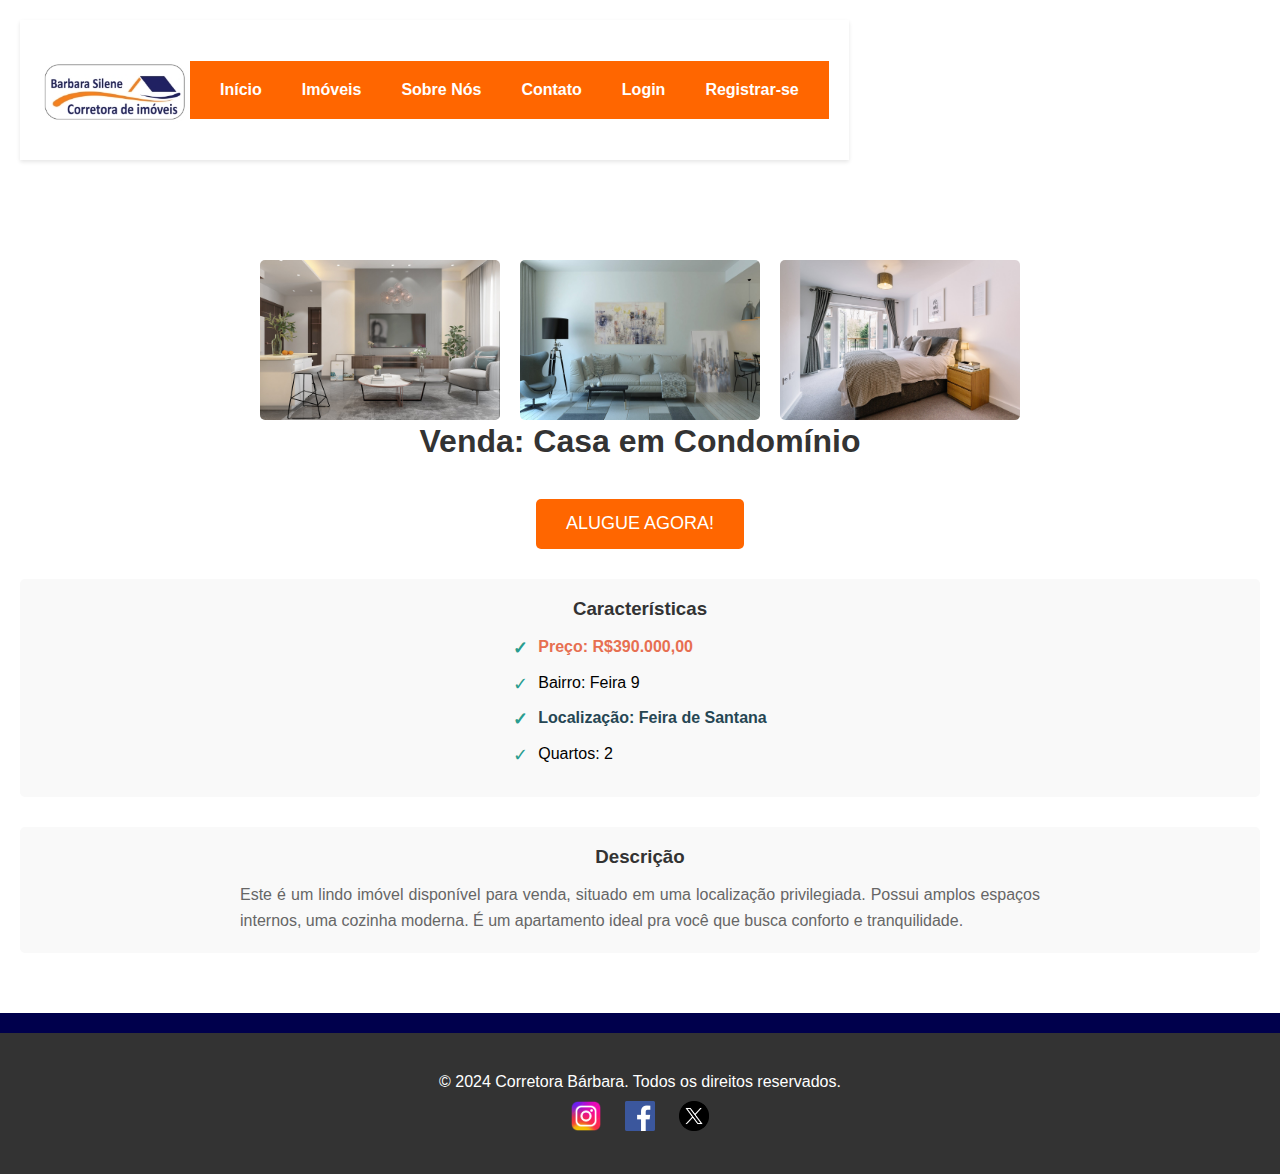
<file: ven_imovel3.html>
<!DOCTYPE html>
<html lang="pt-BR">
  <head>
    <meta charset="UTF-8" />
    <meta name="viewport" content="width=device-width, initial-scale=1.0" />
    <title>Corretora Bárbara</title>
    <link rel="stylesheet" href="styles1.css" />
    <link rel="stylesheet" href="estilo_detalhe.css" />
    <link rel="stylesheet" href="style_menu.css" />
  </head>
  <body>
    <!--CABEÇALHO DE NAVEGAÇÃO-->
    <header></header>
    <main>
      <!-- Galeria de Fotos do Imóvel -->
      <section class="properties">
        <!-- Miniaturas da Galeria -->
        <div class="gallery">
          <div class="thumbnail" onclick="toggleImage('image1')">
            <img
              src="imoveis/venda_imoveis/imoveis_venda/apartment-5346460_1280.jpg"
              alt="Imagem 1"
            />
          </div>
          <div class="thumbnail" onclick="toggleImage('image2')">
            <img
              src="imoveis/venda_imoveis/imoveis_venda/living-room-1835923_1280.jpg"
              alt="Imagem 2"
            />
          </div>
          <div class="thumbnail" onclick="toggleImage('image3')">
            <img
              src="imoveis/venda_imoveis/imoveis_venda/bedroom-5772286_1280.jpg"
              alt="Imagem 3"
            />
          </div>
        </div>

        <!-- Visualização Ampliada (Lightbox) -->
        <div class="lightbox" id="image1">
          <span class="close" onclick="toggleImage('image1')">&times;</span>
          <img
            src="imoveis/venda_imoveis/imoveis_venda/apartment-5346460_1280.jpg"
            alt="Imagem 1"
          />
        </div>
        <div class="lightbox" id="image2">
          <span class="close" onclick="toggleImage('image2')">&times;</span>
          <img
            src="imoveis/venda_imoveis/imoveis_venda/living-room-1835923_1280.jpg"
            alt="Imagem 2"
          />
        </div>
        <div class="lightbox" id="image3">
          <span class="close" onclick="toggleImage('image3')">&times;</span>
          <img
            src="imoveis/venda_imoveis/imoveis_venda/bedroom-5772286_1280.jpg"
            alt="Imagem 3"
          />
        </div>
        <h2>Venda: Casa em Condomínio</h2>
        <div>
          <div class="cta-container">
            <a href="contato.html" class="cta">ALUGUE AGORA!</a>
          </div>
        </div>
        <!-- Características -->
        <div class="property-details">
          <h3>Características</h3>
          <ul>
            <li>Preço: R$390.000,00</li>
            <li>Bairro: Feira 9</li>
            <li>Localização: Feira de Santana</li>
            <li>Quartos: 2</li>
          </ul>
        </div>

        <!-- Descrição Detalhada do Imóvel -->
        <div class="property-details">
          <h3>Descrição</h3>
          <p>
            Este é um lindo imóvel disponível para venda, situado em uma
            localização privilegiada. Possui amplos espaços internos, uma
            cozinha moderna. É um apartamento ideal pra você que busca conforto
            e tranquilidade.
          </p>
        </div>
      </section>
    </main>

    <!-- RODAPÉ -->
    <footer></footer>
    <script src="loadComponents.js"></script>
    <script src="galeria.js"></script>
  </body>
</html>
</file>
<file: styles1.css>
* {
  margin: 0;
  padding: 0;
  box-sizing: border-box;
}

body {
  font-family: Arial, sans-serif;
  line-height: 1.1;
  background-color: #00004c;
}

header {
  display: flex;
  justify-content: space-between;
  align-items: center;
  padding: 20px;
  background-color: #ffffff;
  box-shadow: 0 2px 4px rgba(0, 0, 0, 0.1);
}

/*--------------------------- BANNER---------------------------------------------- */
.banner {
  background-image: url("imagens/banner_grad_branco.jpg");
  background-size: cover;
  background-position: center;
  padding: 100px 20px;
  color: #ff6600;
  text-align: center;
}

.banner h1 {
  font-size: 48px;
  margin-bottom: 10px;
}

.banner p {
  font-size: 24px;
  margin-bottom: 20px;
}

/* Estilo do contêiner do botão */
.cta-container {
  display: flex;
  justify-content: center; /* Centraliza o botão horizontalmente */
  margin-top: 20px; /* Espaçamento superior opcional */
}

/* Estilo do botão */
.cta {
  background-color: #ff6600;
  padding: 15px 30px;
  text-decoration: none;
  color: white;
  font-size: 18px;
  border-radius: 5px;
  transition: background-color 0.3s;
}

.cta:hover {
  background-color: #e65c00;
}
/*--------------------------- Estilos para página---------------------------------------------- */
.properties,
.services,
.contact {
  padding: 60px 20px;
  background-color: #fff;
  margin-bottom: 20px;
}

.properties h2,
.services h2,
.contact h2 {
  text-align: center;
  font-size: 32px;
  margin-bottom: 40px;
}
.properties h3,
.properties p {
  text-align: center;
  margin-bottom: 40px;
}

.property-grid,
.service-grid {
  display: grid;
  grid-template-columns: repeat(auto-fit, minmax(250px, 1fr));
  gap: 20px;
}

.property,
.service {
  background-color: #f9f9f9;
  padding: 20px;
  text-align: center;
  border-radius: 10px;
  box-shadow: 0 4px 8px rgba(0, 0, 0, 0.1);
  transition: transform 0.3s, box-shadow 0.3s;
}

.property:hover,
.service:hover {
  transform: translateY(-10px);
  box-shadow: 0 8px 16px rgba(0, 0, 0, 0.2);
}

.property img {
  max-width: 100%;
  border-radius: 5px;
  margin-bottom: 15px;
}

.property h3,
.service h3 {
  font-size: 22px;
  margin-bottom: 10px;
}

.details-btn {
  display: inline-block;
  background-color: #ff6600;
  color: white;
  padding: 10px 20px;
  text-decoration: none;
  border-radius: 5px;
  transition: background-color 0.3s;
}

.details-btn:hover {
  background-color: #e65c00;
}

form {
  max-width: 600px;
  margin: 0 auto;
  display: flex;
  flex-direction: column;
  gap: 15px;
}

form label {
  font-weight: bold;
}

form input,
form textarea {
  padding: 10px;
  border: 1px solid #ddd;
  border-radius: 5px;
  font-size: 16px;
}

.submit-btn {
  background-color: #ff6600;
  color: white;
  padding: 15px;
  border: none;
  border-radius: 5px;
  font-size: 18px;
  cursor: pointer;
  transition: background-color 0.3s;
}

.submit-btn:hover {
  background-color: #e65c00;
}

footer {
  text-align: center;
  padding: 20px;
  background-color: #333;
  color: white;
}

.social-icons {
  margin-top: 10px;
}

.social-icons img {
  width: 30px;
  margin: 0 10px;
}

/* Estilo da busca, sem h2 header e body */
.filtro {
  max-width: 600px;
  margin: 50px auto;
  background: #fff;
  padding: 20px;
  border-radius: 8px;
  box-shadow: 0 0 10px rgba(0, 0, 0, 0.1);
  text-align: center;
}

h2 {
  margin-bottom: 20px;
  color: #333;
}

.search-container {
  display: flex;
  flex-direction: column;
  gap: 15px;
}

.search-field {
  display: flex;
  flex-direction: column;
}

.search-field label {
  margin-bottom: 5px;
  font-weight: bold;
}

.search-field select,
.search-field input {
  padding: 10px;
  border: 1px solid #ccc;
  border-radius: 4px;
  font-size: 16px;
}

.search-button {
  padding: 10px 20px;
  background-color: #28a745;
  color: #fff;
  border: none;
  border-radius: 4px;
  font-size: 18px;
  cursor: pointer;
  transition: background-color 0.3s ease;
}

.search-button:hover {
  background-color: #218838;
}

/*ESTILO DO SLIDE*/
.slideshow-container {
  position: relative;
  max-width: 600px;
  margin: 50px auto;
  overflow: hidden;
  aspect-ratio: 16 / 9; /* Proporção fixa para o slideshow */
}

.slide {
  display: none;
  position: relative;
}

.slide img {
  width: 100%;
  height: 100%;
  object-fit: cover; /* Mantém a proporção da imagem sem distorcer */
  cursor: pointer; /* Mostra o cursor de mão para indicar que é clicável */
}

.prev,
.next {
  cursor: pointer;
  position: absolute;
  top: 50%;
  width: auto;
  padding: 16px;
  color: white;
  font-weight: bold;
  font-size: 18px;
  transition: 0.6s ease;
  user-select: none;
  z-index: 1; /* Fica acima das imagens */
}

.prev {
  left: 0;
  border-radius: 0 3px 3px 0;
}

.next {
  right: 0;
  border-radius: 3px 0 0 3px;
}

.fade {
  animation: fade 1s ease-in-out;
}

@keyframes fade {
  from {
    opacity: 0;
  }
  to {
    opacity: 1;
  }
}
</file>
<file: estilo_detalhe.css>
/* Estilo da Galeria */
.gallery {
  display: flex;
  justify-content: center; /* Centraliza as miniaturas */
  gap: 20px;
  margin-top: 20px;
}

.thumbnail img {
  width: 240px; /* Aumenta o tamanho em 100% */
  height: 160px;
  cursor: pointer;
  border-radius: 5px;
  transition: transform 0.3s;
}

.thumbnail img:hover {
  transform: scale(1.1);
}

/* Estilo para o Lightbox */
.lightbox {
  display: none;
  position: fixed;
  z-index: 10;
  left: 0;
  top: 0;
  width: 100%;
  height: 100%;
  background-color: rgba(0, 0, 0, 0.8);
  justify-content: center;
  align-items: center;
}

.lightbox img {
  max-width: 80%;
  max-height: 80%;
}
.lightbox .close {
  position: absolute;
  top: 20px;
  right: 20px;
  font-size: 30px;
  color: white;
  cursor: pointer;
}

/* Efeitos de Aparecimento */
.lightbox.show {
  display: flex;
  animation: fadeIn 0.5s;
}

@keyframes fadeIn {
  from {
    opacity: 0;
  }
  to {
    opacity: 1;
  }
}

/* Estilo para as Características do Imóvel */
.property-details {
  text-align: center;
  margin-top: 30px;
}

.property-details ul {
  list-style: none;
  padding: 0;
  text-align: left; /* Para o alinhamento dos ícones */
  display: inline-block;
  text-align: justify; /* Justifica o texto */
  max-width: 500px; /* Limita a largura para melhor visualização */
  line-height: 1.6;
}

/* Adicionando ícones para cada item */
.property-details li {
  margin-bottom: 10px;
  padding-left: 25px;
  position: relative;
}

.property-details li:before {
  content: "\2713"; /* Substitua por qualquer ícone desejado */
  position: absolute;
  left: 0;
  color: #2a9d8f; /* Cor do ícone */
  font-size: 18px;
}

/* Destaque para Preço e Localização */
.property-details li:first-child {
  font-weight: bold;
  color: #e76f51;
}

.property-details li:nth-child(3) {
  font-weight: bold;
  color: #264653;
}

/* Estilo para Detalhes do Imóvel */
.property-details {
  margin-top: 30px;
  padding: 20px;
  background-color: #f9f9f9;
  border-radius: 5px;
}

.property-details h3 {
  margin-bottom: 15px;
  color: #333;
}

.property-details p {
  max-width: 800px;
  margin: 0 auto;
  text-align: justify;
  color: #666;
  line-height: 1.6;
}
</file>
<file: style_menu.css>
/* -----------------------Estilos básicos para o menu ------------------------------------------*/
nav {
  background-color: #ff6600;
  color: #fff;
  font-family: Arial, sans-serif;
  font-weight: bold;
  padding: 10px;
}

ul {
  list-style-type: none;
  padding: 0;
  margin: 0;
  display: flex; /* Usa flexbox para organizar os itens horizontalmente */
  justify-content: space-between; /* Espaça igualmente os itens principais */
}

li {
  position: relative;
}

li a {
  text-decoration: none;
  color: #fff;
  padding: 10px;
  display: block;
  text-align: center; /* Centraliza o texto dos itens */
  width: 100%; /* Garante que o link ocupe toda a largura do item */
}

/* -------------------------Estilo para mudança de cor ao passar o mouse -----------------------*/
.menu > li:hover > a {
  background-color: #f46200;
}

/*--------------------------- Estilos para submenus---------------------------------------------- */
li ul {
  display: none;
  position: absolute;
  background-color: #f46200;
  top: 100%;
  left: 0;
  min-width: 200px;
  z-index: 1;
}

li:hover > ul {
  display: block;
}

li ul li a {
  color: #fff;
  padding: 10px;
  background-color: #f46200;
}

li ul li a:hover {
  background-color: #ff6600;
}

/* ---------------------------------Estilos para sub-submenus (abrir para o lado)---------------- */
li ul li ul {
  top: 0;
  left: 100%;
}

/*----------------------------------Estilos para itens principais------------------------------ */
.menu > li {
  flex-grow: 1; /* Faz com que os itens cresçam igualmente para preencher o espaço */
  text-align: center; /* Centraliza o texto nos itens do menu */
}

.menu > li a {
  padding: 10px 20px;
}

.menu::after {
  content: "";
  clear: both;
  display: table;
}

/*--------------------------------- Estilos para Login e Registro -------------------------------*/
.auth {
  float: right;
}

.logo {
  background-image: url("imagens/logo_barbara.jpeg");
  background-size: contain; /* Mantém a proporção da imagem */
  background-repeat: no-repeat; /* Evita repetição da imagem */
  background-position: center; /* Centraliza a imagem */
  width: 150px; /* Largura da logo */
  height: 100px; /* Altura da logo */
}
</file>
<file: contato.css>
h1 {
  text-align: center;
  color: #333;
}

.contato {
  padding: 40px 20px;
  background-color: white;
  max-width: 800px; /* Limite de largura da seção de contato */
  margin: 0 auto;
  border-radius: 10px;
  box-shadow: 0 4px 8px rgba(0, 0, 0, 0.1);
  text-align: center; /* Centraliza o conteúdo de texto */
}

.contato h2 {
  color: #ff6600;
  margin-bottom: 30px; /* Espaçamento maior abaixo do título */
}

/* Alinhando as informações de contato verticalmente */
.info-contato {
  display: flex;
  flex-direction: column; /* Alinhamento vertical */
  align-items: center; /* Centraliza horizontalmente */
  gap: 20px; /* Espaçamento entre os itens */
  margin-bottom: 40px;
}

.detalhe-contato {
  width: 100%; /* Largura completa para que cada detalhe ocupe uma linha inteira */
}

.detalhe-contato ul {
  list-style: none;
  padding: 0;
}

.detalhe-contato li {
  margin-bottom: 10px;
  font-size: 18px;
  display: flex;
  align-items: center;
  justify-content: center; /* Centraliza o texto */
}

.detalhe-contato li i {
  margin-right: 10px; /* Espaço entre o ícone e o texto */
  color: #ff6600;
  font-size: 20px;
}

/* Formulário e mapa centralizados */
.mapa {
  width: 100%;
  max-width: 600px;
  margin: 0 auto;
}

.formulario-contato {
  max-width: 600px;
  margin: 0 auto;
}

form {
  display: flex;
  flex-direction: column;
}

label {
  margin-bottom: 5px;
  color: #333;
}

input,
textarea {
  margin-bottom: 15px;
  padding: 10px;
  border: 1px solid #ccc;
  border-radius: 5px;
  font-size: 16px;
}

button.cta {
  background-color: #ff6600;
  color: white;
  padding: 10px 20px;
  border: none;
  border-radius: 5px;
  cursor: pointer;
  transition: background-color 0.3s;
  font-size: 16px;
  text-align: center;
}

button.cta:hover {
  background-color: #e05500;
}

/* Rodapé */
footer {
  text-align: center;
  padding: 20px;
  background-color: #333;
  color: white;
}

footer p {
  margin: 0;
}
</file>
